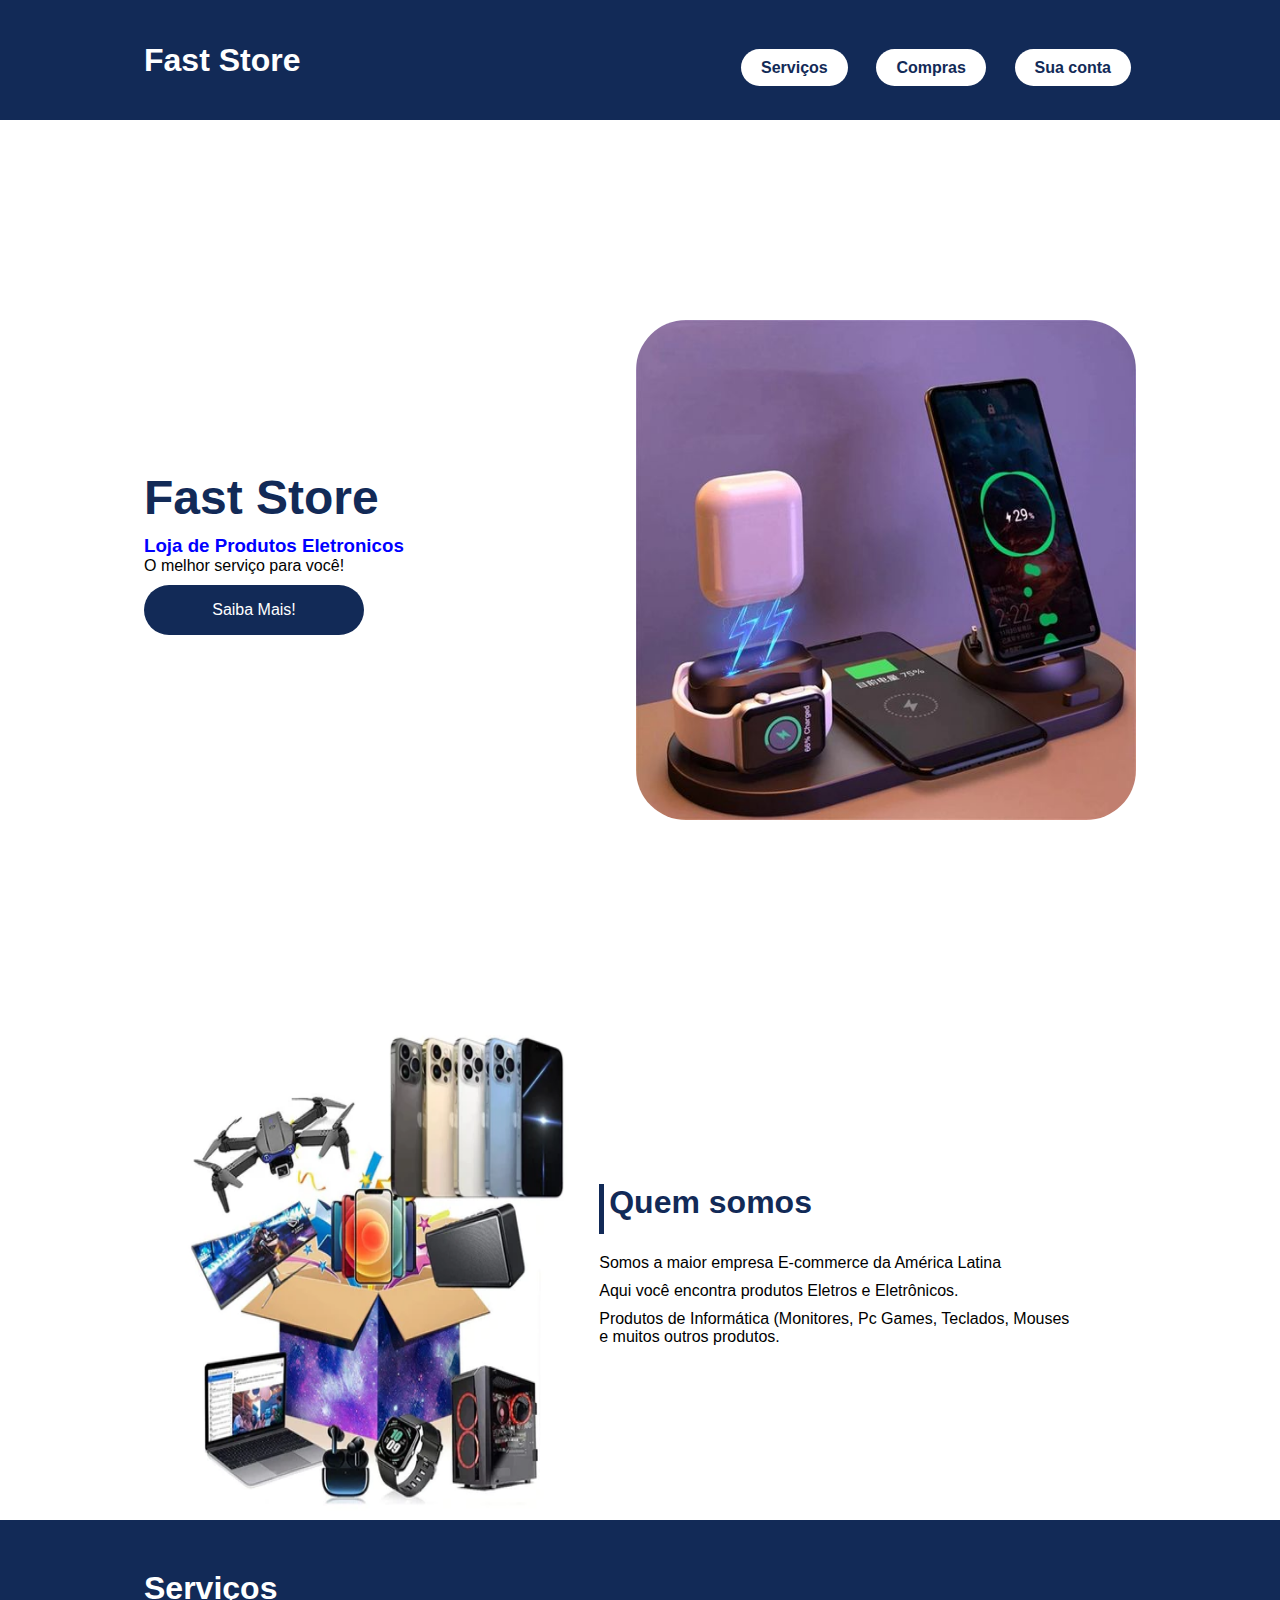
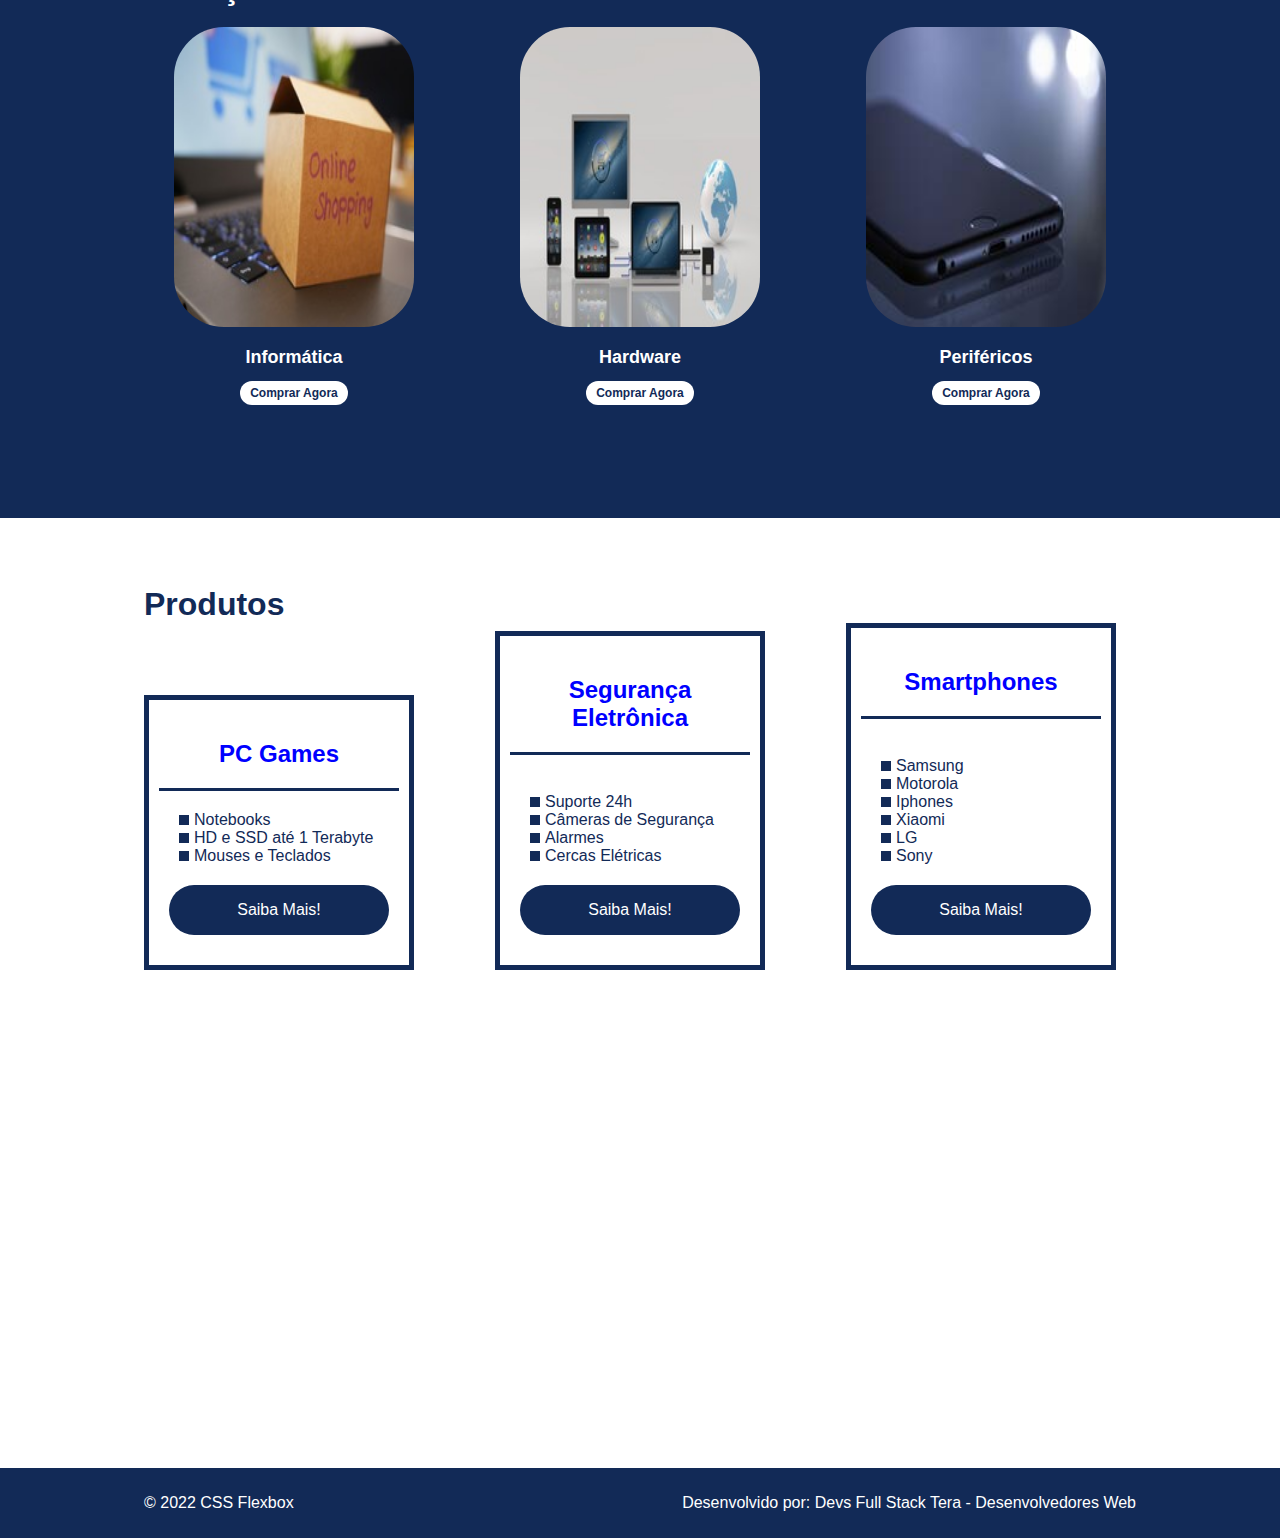
<file: index.html>
<!DOCTYPE html>
<html lang="pt-br">
<head>
    <meta charset="UTF-8">
    <meta name="viewport" content="width=device-width, initial-scale=1.0">
    <title>loja E-commerce</title>
    <link rel="stylesheet" href="css/stylo.css">
</head>
<body>
    <header>
        <div tabindex="0" class="flex-container menu">
            <div><h1>Fast Store</h1></div>
            <ul class="list-items">
                <li><a href="#Serviços">Serviços</a></li>
                <li><a href="#Compras">Compras</a></li>
                <li><a href="Login.html">Sua conta</a></li>

        
            </div>   
        </ul>    
    </header>

    <div tabindex="0" class="flex-container apresentações">
        <div class="texto-apresentações">
            <h1>Fast Store<br></h1>
            <h3>Loja de Produtos Eletronicos</h3>
            <p>O melhor serviço para você!</p>
            <a href="" class="btn">Saiba Mais!</a>
        </div>

        <div>
            <div><img src="css/imagens/eletronico.jpg" height="500px" alt="banner de apresentação"></div>
        </div>
    </div>

    <div tabindex="0" class="flex-container" id="quem-somos">
       
        <div>
            <h2 tabindex="1">Quem somos</h2>
            <p>Somos a maior empresa E-commerce da América Latina</p>
            <p>Aqui você encontra produtos Eletros e Eletrônicos.</p>
            <p>Produtos de Informática (Monitores, Pc Games, Teclados, Mouses e muitos outros produtos.</p>
        </div>
        <div>
            <img src="css/imagens/eletronico2.png" height="500px" alt="Eletronico">
        </div>
    </div>

    <div class="container-externo">
        <div class="flex-container" id="serviços">
            <div>
                <h2 tabindex="0">Serviços</h2>
            </div>
            <div class="list-serviços">
                <div class="item-serviços">
                    <div><img src="css/imagens/j1.jpg" height="300px"  alt="Informática"></div>
                    <p tabindex="0">Informática</p>
                    <a href="#" tabindex="0">Comprar Agora</a>
                </div>

                <div class="item-serviços">
                <div><img src="css/imagens/j2.jpg" height="300px"  alt="Hardware"></div>
                <p tabindex="0">Hardware</p>
                <a href="#" tabindex="0">Comprar Agora</a>
                </div>

                <div class="item-serviços">
                    <div><img src="css/imagens/j3.jpg" height="300px"  alt="Periféricos"></div>
                    <p tabindex="0">Periféricos</p>
                    <a href="#" tabindex="0">Comprar Agora</a>
                </div>
            </div>
        </div>
    </div>

    <div class="flex-container" id="planos"><br>

        <div><h2 tabindex="0">Produtos</h2></div>

        <div class="list-planos">
            <div tabindex="0" class="item-planos">
                <h3>PC Games</h3>
                <ul>
                <li>Notebooks</li>
                    <li>HD e SSD até 1 Terabyte</li>
                    <li>Mouses e Teclados</li>
                </ul>
                <a href="#" class="btn">Saiba Mais!</a>
            </div>

            <div tabindex="0" class="item-planos">
                <h3>Segurança Eletrônica</h3>
                <br>
                <ul>
                    <li>Suporte 24h</li>
                    <li>Câmeras de Segurança</li>
                    <li>Alarmes</li>
                    <li>Cercas Elétricas</li>
                   
                </ul>
                <a href="#" class="btn">Saiba Mais!</a>
            </div>

            <div tabindex="0" class="item-planos">
                <h3>Smartphones</h3>
                <br>
                <ul>
                    <li>Samsung</li>
                    <li>Motorola</li>
                    <li>Iphones</li>
                    <li>Xiaomi</li>
                    <li>LG</li>
                    <li>Sony</li>
                </ul>
                <a href="#" class="btn">Saiba Mais!</a>
            
            </div>
        </div>
    </div>

    <footer> 
        <div class="flex-container footer">
            <p>&copy; 2022 CSS Flexbox</p>
            <p>Desenvolvido por: Devs Full Stack Tera - Desenvolvedores Web</p>
        </div>
        
    </footer>
</body>
</html>
</file>
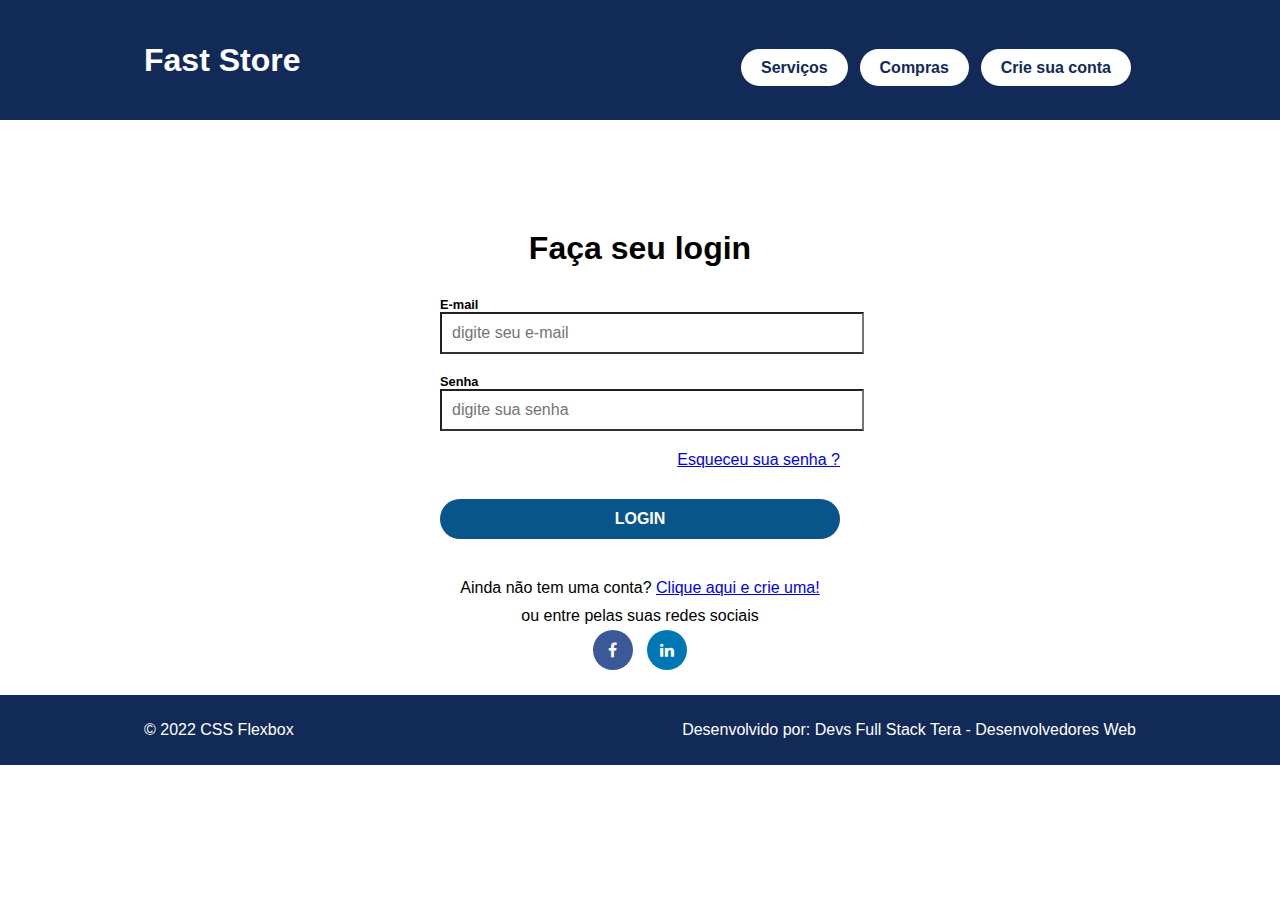
<file: Login.html>
<!DOCTYPE html>
<html lang="pt-br">
<head>
    <meta charset="UTF-8">
    <meta http-equiv="X-UA-Compatible" content="IE=edge">
    <meta name="viewport" content="width=device-width, initial-scale=1.0">
    <title>Login</title>
    <link rel="stylesheet" href="https://stackpath.bootstrapcdn.com/font-awesome/4.7.0/css/font-awesome.min.css">
    <link rel="stylesheet" href="css/login.css">
</head>
<body>
    <header>
        <div  tabindex="-1" class="flex-container menu">
            <div><h1><a href="index.html" style="text-decoration: none; color: inherit;">Fast Store</a></h1></div>
            <ul class="list-items">
                <li><a href="#Serviços">Serviços</a></li>
                <li><a href="#Compras">Compras</a></li>
                <li><a href="cadastro-etapa1.html">Crie sua conta</a></li>
            </ul> 
        </div>   
    </header>

    <div id="login-container">
        <h1 tabindex="0">Faça seu login</h1>
        <form action="">
            <label for="email">E-mail</label>
            <input type="email" name="email" id="email" placeholder="digite seu e-mail" autocomplete="off">
            <label for="password">Senha</label>
            <input type="password" name="password" id="password" placeholder="digite sua senha">
            <a href="a" id="forgot-pass">Esqueceu sua senha ?</a>
            <input type="submit" value="Login">
        </form>
    
        <div tabindex="0" id="register-container">
            <p>Ainda não tem uma conta?  <a href="cadastro-etapa1.html">Clique aqui e crie uma!</a></p>
           
        </div>

        <div id="social-container">
            <p tabindex="0">ou entre pelas suas redes sociais</p>
            <i tabindex="0" class="fa fa-facebook-f"></i>
            <i tabindex="0"class="fa fa-linkedin"></i>
        </div>

    </div>

    <footer> 
        <div class="flex-container footer">
            <p>&copy; 2022 CSS Flexbox</p>
            <p>Desenvolvido por: Devs Full Stack Tera - Desenvolvedores Web</p>
        </div>
        
    </footer>
</body>
</html>
</file>
<file: css/stylo.css>
*{
    margin: 0;
    padding: 0;
    font-family: arial , sans-serif ;
}

ul{
    list-style: none;
    margin: 0;
    padding: 0;
}

h3{
    color: blue;
}
ul li a{
    text-decoration: none;
}
div img{
    display: block;
    width: 100%;
    border-radius: 50px;
}

.flex-container{
    display: flex;
    max-width: 992px;
    margin: auto;
    width: 100%;
    min-width: 320px;
    
}

header{
    background-color:#122a57;
    height: 120px;
    display: flex;
    align-items: center;
    color: #fff;

}
 
header .list-items{
    display: flex;
    width: 100%;
    padding: 15px 0 0 0;
    max-width: 400px;
    justify-content: space-between;
    align-items: center;
}

.list-items li a{
    flex-direction: row;
    color:#122a57;
    font-weight: bold;
    background-color: #fff;
    padding: 10px 20px;
    width: 150px;
    height: auto;
    border-radius: 20px;
    margin-top: 10px;
    margin-bottom: 40px;
    margin-left: 5px;
    margin-right: 5px;
    cursor: pointer;

}

.list-items li:hover {
    transform: scale(1.2);
}


header .menu{
    justify-content: space-between;
}

.apresentações{
    height: 100vh;
    align-items: center;
    justify-content: space-between;
}

.apresentações .texto-apresentações{
 min-height: 200px;
 
}

.texto-apresentações h1{
    color: #122a57;
    font-size: 48px;
    margin-bottom: 10px;
    
}

.btn{
    background-color: #122a57;
    color: #fff;
    text-align: center;
    border-radius: 30px;
    width: 220px;
    display: block;
    text-decoration: none;
    height: 50px;
    line-height: 50px;
    margin-top: 10px;
    margin-bottom: 10px;
}

#quem-somos{
    flex-direction: row-reverse;
    align-items: center;
    justify-content: space-between;

}
#quem-somos h2{
    font-size: 32px;
    color: #122a57;
    display: flex;
    margin-bottom: 20px;
}

#quem-somos h2::before{
    content: "";
    height: 50px;
    width: 5px;
    margin-right: 5px;
    background-color: #122a57;
    position: relative;
}

#quem-somos p{
    margin-bottom: 10px;
    width: 90%;
}

#quem-somos img{
    min-width: 420px;
}

.container-externo{
    background-color: #122a57;
    width: 100%;  

}
 
#serviços{
    flex-direction: column;
    padding-top: 50px;
    padding-bottom: 100px;
}

#serviços h2{
    color: #fff;
    font-size: 32px;
    margin-bottom: 20px;
}
.list-serviços{
    display: flex;
    justify-content: space-between;
}

.list-serviços .item-serviços{
    text-align: center;
}
.item-serviços a{
    width: 220px;
    background-color: #fff;
    border-radius: 30px;
    height: 50px;
    text-align: center;
    margin-top: 20px;
    line-height: 50px;
    padding: 5px 10px;
    color: #122a57;
    font-size: 12px;
    text-decoration: none;
    font-weight: 700;
}

.item-serviços p {
    font-weight: 700;
    font-size: 18px;
    color: #fff;
    margin-top: 20px;
}

.item-serviços img{
    width: 80%;
    margin: auto;
}

#planos{
flex-direction: column;
min-height: 100vh;
color: #122a57;
padding-top: 50px;

}
#planos h2{
    font-size: 32px;
}
.list-planos{
    display: flex;
    align-items: flex-end;
    justify-content: space-between;
}
.item-planos{
    flex: 1;
    border: 5px solid #122a57;
    margin-right: 20px;
    padding: 10px;
    color: #122a57;
    max-width: 240px;
    

}
.item-planos .btn{
    margin: auto;
    margin-bottom: 20px;
}
.item-planos h3{
    font-size: 24px;
    display: flex;
    flex-direction: column;
    text-align: center;
    margin-top: 30px;

}

.item-planos h3::after{
    content: "";
    background-color: #122a57;
    width: 100%;
    height: 3px;
    margin-top: 20px;
    margin-bottom: 10px;

}
.item-planos ul{
    padding: 10px 20px;
    display: flex;
    flex-direction: column;
    margin-bottom: 10px;
}

.item-planos ul li{
    display: flex;
    flex-wrap: nowrap;
    align-items: center;
}
.item-planos ul li::before{
    content: "";
    width: 10px;
    height: 10px;
    background-color: #122a57;
    margin-right: 5px;


}

footer{
    background-color: #122a57;
    height: 70px;
    color: #fff;
    display: flex;
    align-items: center;
}
footer .footer{
    justify-content: space-between;
}

/* mobile */
@media(max-width: 992px){
    .flex-container{
        flex-direction: column;
    }
    .apresentações{
        flex-direction: column-reverse;
    }
    .apresentações .texto-apresentações{
        width: 100%;
        
    }

    #quem-somos{
        flex-direction: column-reverse;
    }
    .list-serviços{
        flex-direction: column;
    }
    #quem-somo img{
        min-width: 320px;
        margin: auto;
    }

    .item-serviços img{
        width: 50%;
        margin: auto;
    }
    .list-planos{
        flex-direction: column;
        align-items: flex-start;
        margin-bottom: 20px;
    }
    .list-planos .item-planos{
        max-width: 90%;
        margin: auto;
        width: 100%;
        margin-bottom: 20px;
    }
}
</file>
<file: css/login.css>
*{
    margin: 0;
    padding: 0;
    font-family: arial , sans-serif ;
}

ul{
    list-style: none;
    margin: 0;
    padding: 0;
}

h3{
    color: blue;
}
ul li a{
    text-decoration: none;
}
div img{
    display: block;
    width: 100%;
    border-radius: 50px;
}

.flex-container{
    display: flex;
    max-width: 992px;
    margin: auto;
    width: 100%;
    min-width: 320px;
    
}

header{
    background-color:#122a57;
    height: 120px;
    display: flex;
    align-items: center;
    color: #fff;

}
 
header .list-items{
    display: flex;
    width: 100%;
    padding: 15px 0 0 0;
    max-width: 400px;
    justify-content: space-between;
    align-items: center;
}

.list-items li a{
    flex-direction: row;
    color:#122a57;
    font-weight: bold;
    background-color: #fff;
    padding: 10px 20px;
    width: 150px;
    height: auto;
    border-radius: 20px;
    margin-top: 10px;
    margin-bottom: 40px;
    margin-left: 5px;
    margin-right: 5px;
    cursor: pointer;

}

.list-items li:hover {
    transform: scale(1.2);
}

header .menu{
    justify-content: space-between;
}

textarea:focus, input:focus{
    outline: none;
}

a:hover{
    color:#08668b;
}
/*container Login*/
#login-container{
    background-color: #ffff;
    width: 400px;
    margin-left: auto;
    margin-right: auto;
    padding: 20px 30px;
    margin-top: 10vh;
    border-radius: 10px;
    text-align: center;   
}

form{
    margin-top: 30px;
    margin-bottom: 40px;
}
label, input{
 display: block;  
 width: 100%;
 text-align: left; 
}
label{
    font-weight: bold;
    font-size: .8rem;
}

input{
    border-bottom: 2px solid #323232;
    padding: 10px;
    font-size: 1rem;
    margin-bottom: 20px;
    
}

input:focus{
    border-bottom: 2px solid #08558b;

}

#forgot-pass{
    text-align: right ;
    display: block;

}

input[type="submit"]{
  text-align: center;
  text-transform: uppercase;
  font-weight: bold;
  border: none;
  height: 40px;
  border-radius: 20px;
  margin-top: 30px;
  color: #ffff;
  background-color: #08558b;
  cursor:pointer ;
}

input[type="submit"]:hover{
   background: color #1b223c; 
   transition: .5s;
}

/* Bloco das redes Sociais*/

#social-container i{
    height: 40px;
    width: 40px;
    border-radius: 50%;
    line-height: 40px;
    color:#fff;
    margin: 5px;
    cursor: pointer;

}

.fa-facebook-f{
    background-color: #3b5998;
}

.fa-linkedin{
    background-color: #0077b5;

}

/*Container registar*/
#register-container p{
    margin-bottom: 10px;

}

footer{
    background-color: #122a57;
    height: 70px;
    color: #fff;
    display: flex;
    align-items: center;
}
footer .footer{
    justify-content: space-between;
}

@media(max-width: 992px){
    .flex-container{
        flex-direction: column;
    }
    #login-container{
        width: 300px;
    }
</file>
